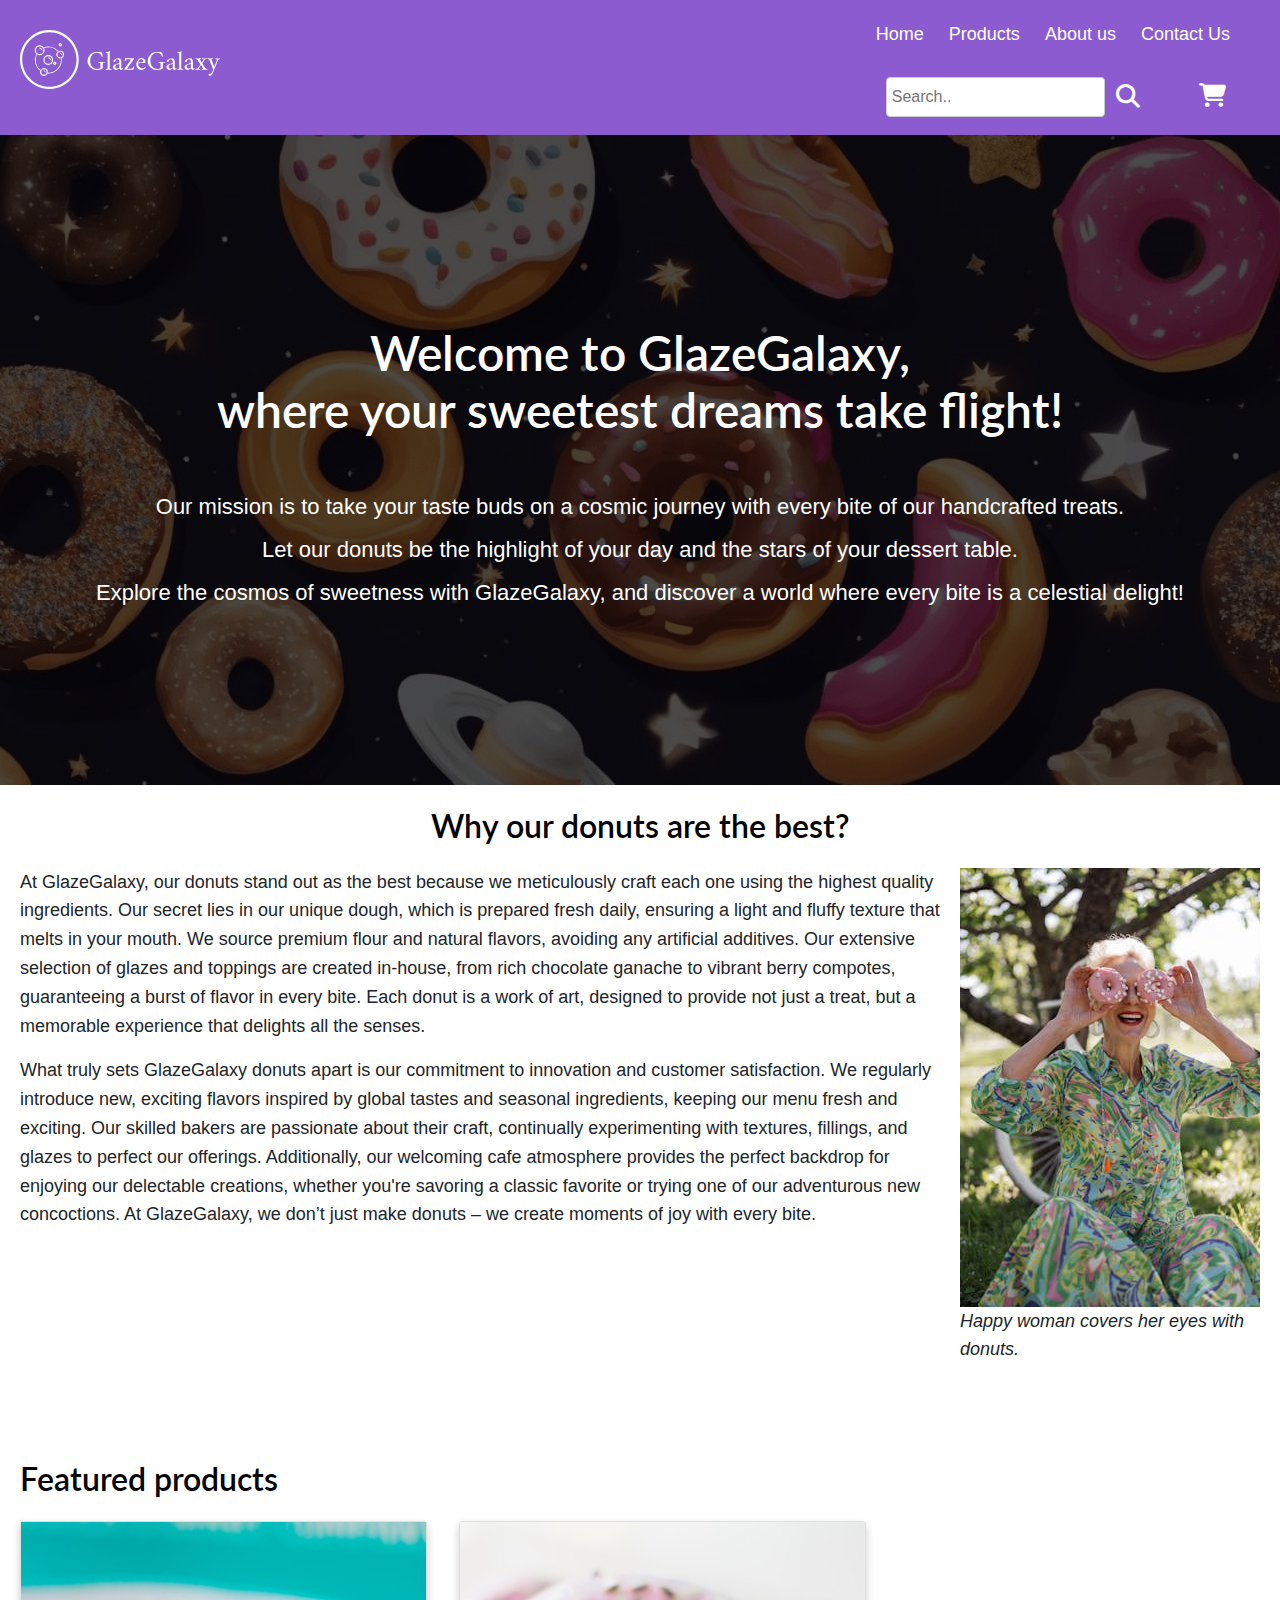
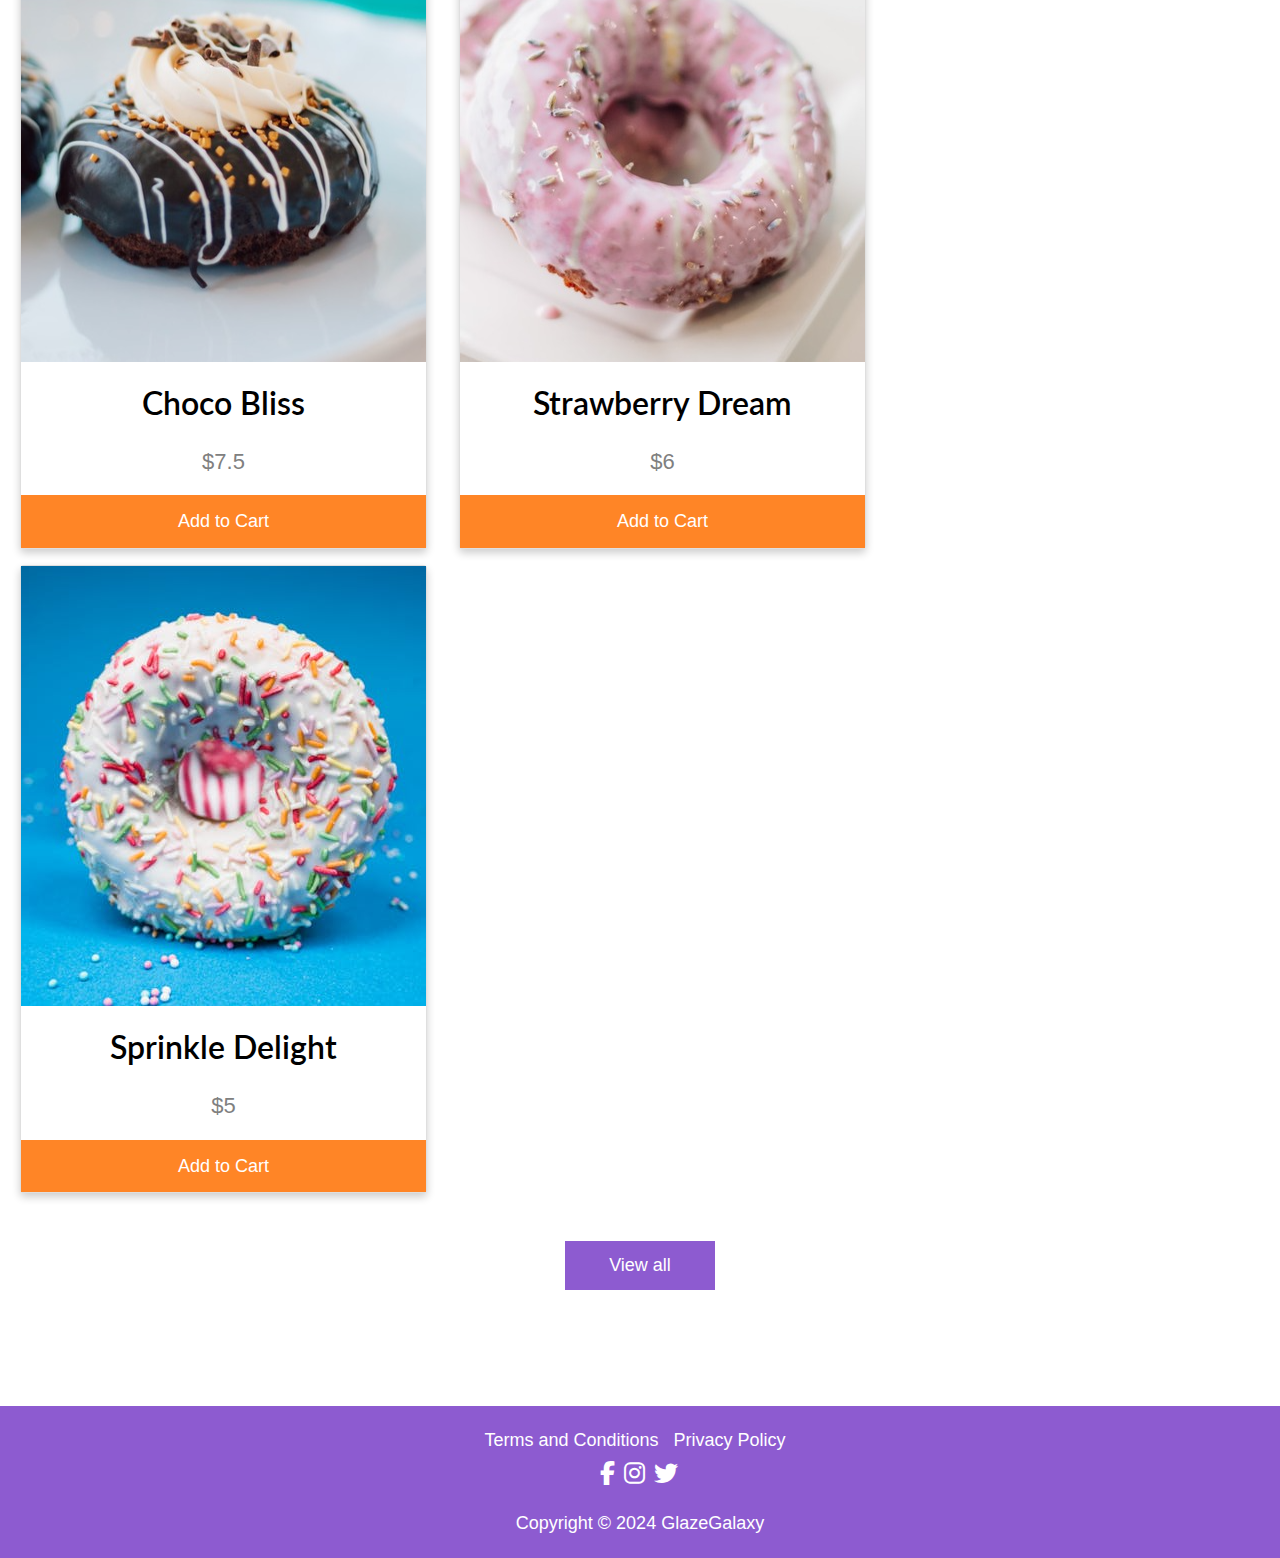
<file: index.htm>
<!DOCTYPE html>
<html lang="en">

<head>
    <meta charset="UTF-8">
    <meta name="viewport" content="width=device-width, initial-scale=1">
    <meta name="language" content="en">
    <title>GlazeGalaxy</title>

    <!-- Bootstrap -->
    <link rel="stylesheet" href="https://cdn.jsdelivr.net/npm/bootstrap@4.4.1/dist/css/bootstrap.min.css"
        integrity="sha384-Vkoo8x4CGsO3+Hhxv8T/Q5PaXtkKtu6ug5TOeNV6gBiFeWPGFN9MuhOf23Q9Ifjh" crossorigin="anonymous">

    <!-- CSS  -->
    <link rel="stylesheet" href="assets/css/main.css">
    <link rel="stylesheet" href="assets/css/products.css">

    <!-- Font Awesome -->
    <link href="assets/fontawesome/css/all.min.css" rel="stylesheet" />

    <!-- Google Fonts -->
    <link rel="preconnect" href="https://fonts.googleapis.com">
    <link rel="preconnect" href="https://fonts.gstatic.com" crossorigin>
    <link
        href="https://fonts.googleapis.com/css2?family=Lato:ital,wght@0,100;0,300;0,400;0,700;0,900;1,100;1,300;1,400;1,700;1,900&display=swap"
        rel="stylesheet">

    <!-- JQuery -->
    <script src="https://code.jquery.com/jquery-3.7.1.min.js"></script>
</head>

<body>
    <!-- Skip To Content -->
    <a href="#container" class="skip-to-content">Skip to Content</a>
    <!-- Header -->
    <div id="header-placeholder"></div>

    <!-- Main Section -->
    <main>
        <!-- Main Banner -->
        <div class="main-banner">
            <div class="main-text">
                <!-- Heading Group -->
                <hgroup>
                    <h1>Welcome to GlazeGalaxy,<br> where your sweetest dreams take flight! </h1>
                </hgroup>
                <!-- Paragraphs of Text -->
                <div class="banner-text">
                    <p>Our mission is to take your taste buds on a cosmic journey with every bite of our handcrafted
                        treats.
                    </p>
                    <p> Let our donuts be the highlight of your day and the stars of your dessert table. </p>
                    <p>Explore the cosmos
                        of
                        sweetness with GlazeGalaxy, and discover a world where every bite is a celestial delight!</p>
                </div>
            </div>
        </div>
        <!-- Main Content -->
        <div class="container">
            <!-- Introduction  -->
            <section class="intro-section">
                <h2>Why our donuts are the best?</h2>
                <div class="intro-content">
                    <div class="text-content">
                        <p>At GlazeGalaxy, our donuts stand out as the best because we meticulously craft each one using
                            the highest
                            quality ingredients. Our secret lies in our unique dough, which is prepared fresh daily,
                            ensuring a light
                            and fluffy texture that melts in your mouth. We source premium flour and natural flavors,
                            avoiding any
                            artificial additives. Our extensive selection of glazes and toppings are created in-house,
                            from rich
                            chocolate ganache to vibrant berry compotes, guaranteeing a burst of flavor in every bite.
                            Each donut is a
                            work of art, designed to provide not just a treat, but a memorable experience that delights
                            all the
                            senses.</p>
                        <p>What truly sets GlazeGalaxy donuts apart is our commitment to innovation and customer
                            satisfaction. We
                            regularly introduce new, exciting flavors inspired by global tastes and seasonal
                            ingredients, keeping our
                            menu fresh and exciting. Our skilled bakers are passionate about their craft, continually
                            experimenting
                            with textures, fillings, and glazes to perfect our offerings. Additionally, our welcoming
                            cafe atmosphere
                            provides the perfect backdrop for enjoying our delectable creations, whether you're savoring
                            a classic
                            favorite or trying one of our adventurous new concoctions. At GlazeGalaxy, we don’t just
                            make donuts – we
                            create moments of joy with every bite.</p>
                    </div>
                    <figure>
                        <img src="images/pexels-shvets-production-8417377 (1).jpg"
                            alt="happy woman covers her eyes with donuts">
                        <figcaption>Happy woman covers her eyes with donuts.</figcaption>
                    </figure>
                </div>
            </section>
            <!-- Featured Products Section -->
            <section class="featured-products">
                <h2>Featured products </h2>
                <div class="product-cards">
                    <div class="card">
                        <img src="images/shayna-douglas-Hw9Xn_7LhAs-unsplash.jpg"
                            alt="chocolate covered donut with cream on top" title="Choco Bliss">
                        <h2>Choco Bliss</h2>
                        <p class="price">$7.5</p>
                        <button>Add to Cart</button>
                    </div>
                    <div class="card">
                        <img src="images/shayna-douglas-fWBGD3KF0lg-unsplash.jpg"
                            alt="donut covered with pink icing and sprinkled with sprinkles" title="Strawberry Dream">
                        <h2>Strawberry Dream</h2>
                        <p class="price">$6</p>
                        <button>Add to Cart</button>
                    </div>
                    <div class="card">
                        <img src="images/pexels-tima-miroshnichenko-7034527.jpg"
                            alt="donut covered with white glaze and sprinkled with sprinkles" title="Sprinkle Delight">
                        <h2>Sprinkle Delight</h2>
                        <p class="price">$5</p>
                        <button>Add to Cart</button>
                    </div>
                </div>
                <div class="view-all">
                    <a class="view-all-button" href="products.htm">View all</a>
                </div>
            </section>
        </div>
    </main>
    <!-- Footer -->
    <footer>
        <nav class="footer-nav">
            <ul>
                <li><a href="terms.htm">Terms and Conditions</a></li>
                <li><a href="privacy.htm">Privacy Policy</a></li>
            </ul>
        </nav>
        <!-- Contacts -->
        <address>
            <a href="https://www.facebook.com" target="_blank" aria-label="Facebook">
                <i class="fab fa-facebook-f"></i>
            </a>
            <a href="https://www.instagram.com" target="_blank" aria-label="Instagram">
                <i class="fab fa-instagram"></i>
            </a>
            <a href="https://www.twitter.com" target="_blank" aria-label="Twitter">
                <i class="fab fa-twitter"></i>
            </a>
        </address>
        <p>Copyright &copy; 2024 GlazeGalaxy</p>
    </footer>

    <!-- JS  -->
    <script src="assets/js/header.js"></script>
    <script src="assets/js/main.js"></script>

    <!-- Bootstrap -->
    <script src="https://cdn.jsdelivr.net/npm/popper.js@1.16.0/dist/umd/popper.min.js"
        integrity="sha384-Q6E9RHvbIyZFJoft+2mJbHaEWldlvI9IOYy5n3zV9zzTtmI3UksdQRVvoxMfooAo"
        crossorigin="anonymous"></script>
    <script src="https://cdn.jsdelivr.net/npm/bootstrap@4.4.1/dist/js/bootstrap.min.js"
        integrity="sha384-wfSDF2E50Y2D1uUdj0O3uMBJnjuUD4Ih7YwaYd1iqfktj0Uod8GCExl3Og8ifwB6"
        crossorigin="anonymous"></script>
</body>

</html>
</file>
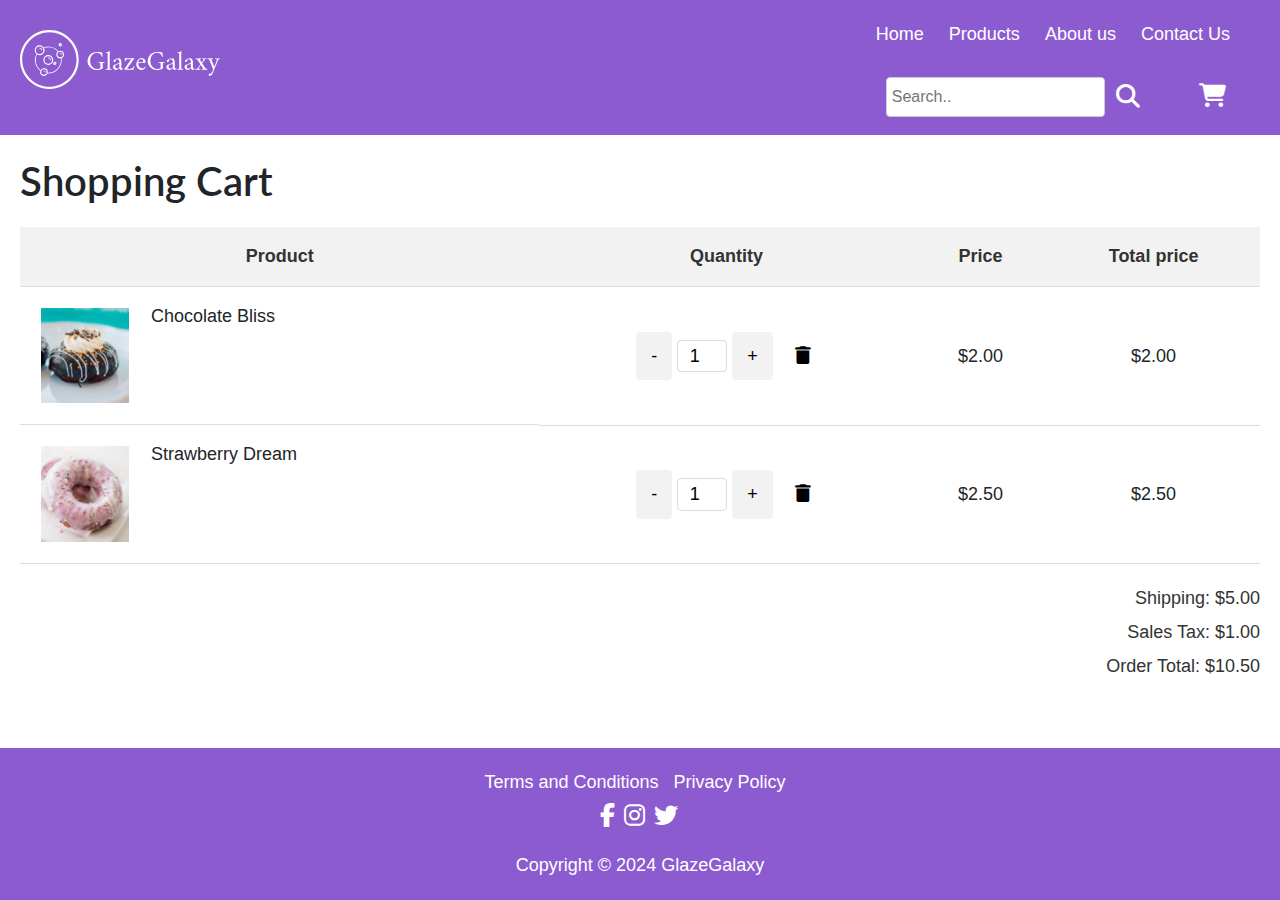
<file: cart.htm>
<!DOCTYPE html>
<html lang="en">

<head>
    <meta charset="UTF-8">
    <meta name="viewport" content="width=device-width, initial-scale=1.0">
    <title>Cart</title>
    <!-- Bootstrap -->
    <link rel="stylesheet" href="https://cdn.jsdelivr.net/npm/bootstrap@4.4.1/dist/css/bootstrap.min.css"
        integrity="sha384-Vkoo8x4CGsO3+Hhxv8T/Q5PaXtkKtu6ug5TOeNV6gBiFeWPGFN9MuhOf23Q9Ifjh" crossorigin="anonymous">

    <!-- CSS  -->
    <link rel="stylesheet" href="assets/css/main.css">
    <link rel="stylesheet" href="assets/css/products.css">

    <!-- Font Awesome -->
    <link href="assets/fontawesome/css/all.min.css" rel="stylesheet" />

    <!-- Google Fonts -->
    <link rel="preconnect" href="https://fonts.googleapis.com">
    <link rel="preconnect" href="https://fonts.gstatic.com" crossorigin>
    <link
        href="https://fonts.googleapis.com/css2?family=Lato:ital,wght@0,100;0,300;0,400;0,700;0,900;1,100;1,300;1,400;1,700;1,900&display=swap"
        rel="stylesheet">

    <!-- JQuery -->
    <script src="https://code.jquery.com/jquery-3.7.1.min.js"></script>
</head>

<body>
    <!-- Skip To Content -->
    <a href="#container" class="skip-to-content">Skip to Content</a>
    <!-- Header -->
    <div id="header-placeholder"></div>

    <!-- Title: How TO - Product Card
				Availability: W3schools.com. How To Create a Product Card. (n.d.-b). https://www.w3schools.com/howto/howto_css_product_card.asp  -->
    <!-- Main Content  -->
    <main id="content">
        <div class="container">
            <h1>Shopping Cart</h1>
            <div class="cart-content">
                <table>
                    <tr>
                        <th>Product</th>
                        <th>Quantity</th>
                        <th>Price</th>
                        <th>Total price</th>
                    </tr>
                    <tr>
                        <td class="cart-product">
                            <img src="images/shayna-douglas-Hw9Xn_7LhAs-unsplash(resize).jpg"
                                alt="chocolate covered donut with cream on top" title="Chocolate Bliss">Chocolate Bliss
                        </td>
                        <td>
                            <div class="quantity-controls">
                                <button type="button" class="quantity-btn">-</button>
                                <input type="number" value="1" min="1" readonly>
                                <button type="button" class="quantity-btn">+</button>
                                <button class="remove-btn" type="button"><i
                                        class="fa-solid fa-trash"></i><span>remove</span></button>
                            </div>
                        </td>

                        <td>$2.00</td>
                        <td>$2.00</td>
                    </tr>
                    <tr>
                        <td class="cart-product">
                            <img src="images/shayna-douglas-fWBGD3KF0lg-unsplash(resize).jpg"
                                alt="donut covered with pink icing and sprinkled with sprinkles"
                                title="Strawberry Dream">Strawberry Dream
                        </td>
                        <td>
                            <div class="quantity-controls">
                                <button type="button" class="quantity-btn">-</button>
                                <input type="number" value="1" min="1" readonly>
                                <button type="button" class="quantity-btn">+</button>
                                <button class="remove-btn" type="button"><i
                                        class="fa-solid fa-trash"></i><span>remove</span></button>
                            </div>
                        </td>
                        <td>$2.50</td>
                        <td>$2.50</td>
                    </tr>
                </table>
                <div class="totals">
                    <p>Shipping: $5.00</p>
                    <p>Sales Tax: $1.00</p>
                    <p>Order Total: $10.50</p>
                </div>
            </div>
        </div>
    </main>
    <!-- Footer -->
    <footer>
        <nav class="footer-nav">
            <ul>
                <li><a href="terms.htm">Terms and Conditions</a></li>
                <li><a href="privacy.htm">Privacy Policy</a></li>
            </ul>
        </nav>
        <!-- Contacts -->
        <address>
            <a href="https://www.facebook.com" target="_blank" aria-label="Facebook">
                <i class="fab fa-facebook-f"></i>
            </a>
            <a href="https://www.instagram.com" target="_blank" aria-label="Instagram">
                <i class="fab fa-instagram"></i>
            </a>
            <a href="https://www.twitter.com" target="_blank" aria-label="Twitter">
                <i class="fab fa-twitter"></i>
            </a>
        </address>
        <p>Copyright &copy; 2024 GlazeGalaxy</p>
    </footer>

    <!-- JS  -->
    <script src="assets/js/main.js"></script>
    <script src="assets/js/header.js"></script>
    <!-- Bootstrap -->
    <script src="https://cdn.jsdelivr.net/npm/popper.js@1.16.0/dist/umd/popper.min.js"
        integrity="sha384-Q6E9RHvbIyZFJoft+2mJbHaEWldlvI9IOYy5n3zV9zzTtmI3UksdQRVvoxMfooAo"
        crossorigin="anonymous"></script>
    <script src="https://cdn.jsdelivr.net/npm/bootstrap@4.4.1/dist/js/bootstrap.min.js"
        integrity="sha384-wfSDF2E50Y2D1uUdj0O3uMBJnjuUD4Ih7YwaYd1iqfktj0Uod8GCExl3Og8ifwB6"
        crossorigin="anonymous"></script>

</body>

</html>
</file>
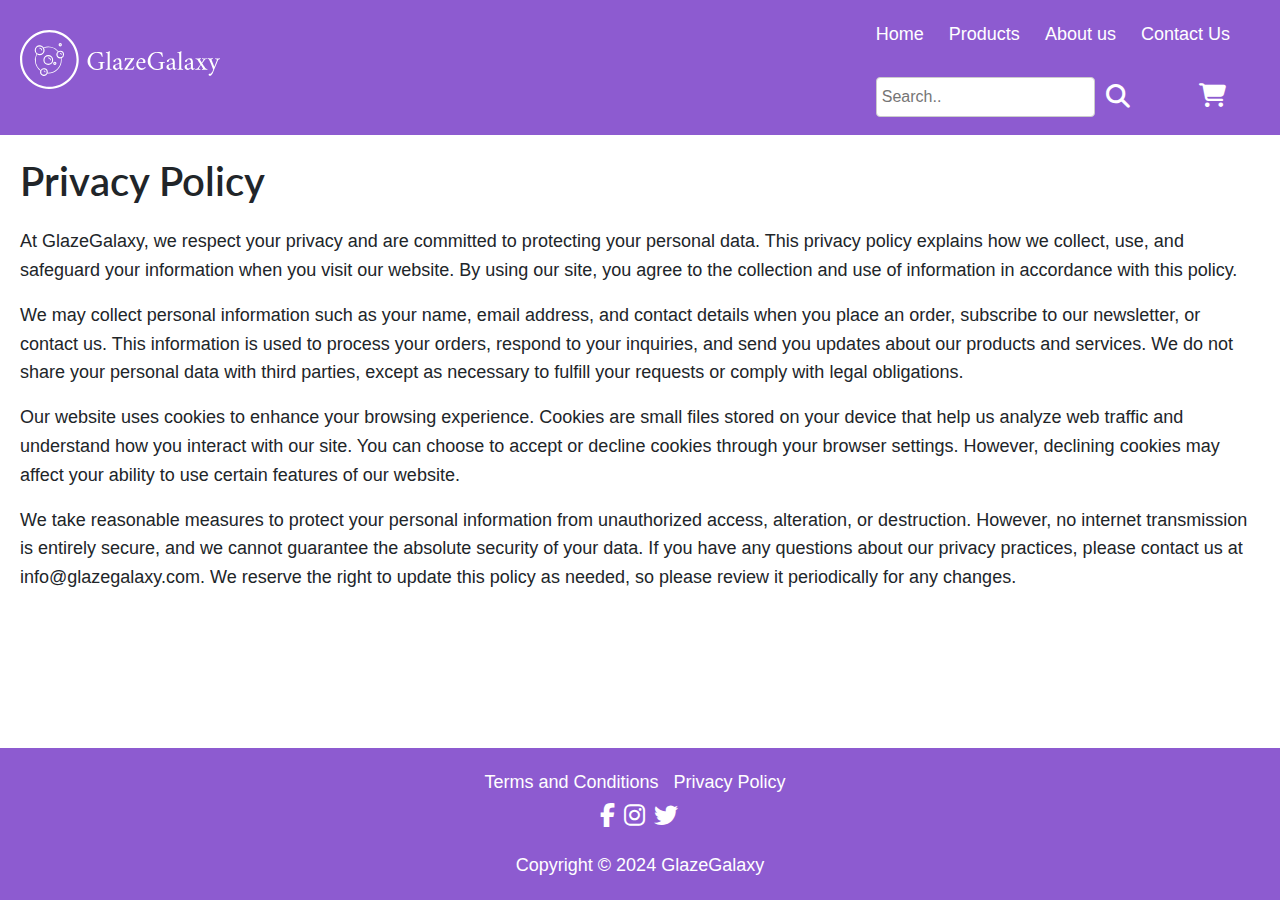
<file: privacy.htm>
<!DOCTYPE html>
<html lang="en">

<head>
    <meta charset="UTF-8">
    <meta name="viewport" content="width=device-width, initial-scale=1.0">
    <title>Privacy Policy</title>

    <!-- Bootstrap -->
    <link rel="stylesheet" href="https://cdn.jsdelivr.net/npm/bootstrap@4.4.1/dist/css/bootstrap.min.css"
        integrity="sha384-Vkoo8x4CGsO3+Hhxv8T/Q5PaXtkKtu6ug5TOeNV6gBiFeWPGFN9MuhOf23Q9Ifjh" crossorigin="anonymous">

    <!-- CSS  -->
    <link rel="stylesheet" href="assets/css/main.css">

    <!-- Font Awesome -->
    <link href="assets/fontawesome/css/all.min.css" rel="stylesheet" />

    <!-- Google Fonts -->
    <link rel="preconnect" href="https://fonts.googleapis.com">
    <link rel="preconnect" href="https://fonts.gstatic.com" crossorigin>
    <link
        href="https://fonts.googleapis.com/css2?family=Lato:ital,wght@0,100;0,300;0,400;0,700;0,900;1,100;1,300;1,400;1,700;1,900&display=swap"
        rel="stylesheet">

    <!-- JQuery -->
    <script src="https://code.jquery.com/jquery-3.7.1.min.js"></script>
</head>

<body>
    <!-- Skip To Content -->
    <a href="#container" class="skip-to-content">Skip to Content</a>
    <!-- Header -->
    <div id="header-placeholder"></div>

    <!-- Main Content  -->
    <main id="privacy-policy-content" class="main-content">
        <div class="container">
            <h1>Privacy Policy</h1>
            <!-- Husain, O. (2024, July 2). 23 privacy policy examples (+ free privacy policy template). Data Privacy
            Compliance Software for Apps, Websites, & SaaS. https://www.enzuzo.com/blog/best-privacy-policy-examples -->
            <p>At GlazeGalaxy, we respect your privacy and are committed to protecting your personal data. This privacy
                policy explains how we collect, use, and safeguard your information when you visit our website. By using
                our site, you agree to the collection and use of information in accordance with this policy.</p>

            <p>We may collect personal information such as your name, email address, and contact details when you place
                an order, subscribe to our newsletter, or contact us. This information is used to process your orders,
                respond to your inquiries, and send you updates about our products and services. We do not share your
                personal data with third parties, except as necessary to fulfill your requests or comply with legal
                obligations.</p>

            <p>Our website uses cookies to enhance your browsing experience. Cookies are small files stored on your
                device that help us analyze web traffic and understand how you interact with our site. You can choose to
                accept or decline cookies through your browser settings. However, declining cookies may affect your
                ability to use certain features of our website.</p>


            <p>We take reasonable measures to protect your personal information from unauthorized access, alteration, or
                destruction. However, no internet transmission is entirely secure, and we cannot guarantee the absolute
                security of your data. If you have any questions about our privacy practices, please contact us at
                info@glazegalaxy.com. We reserve the right to update this policy as needed, so please review it
                periodically for any changes.</p>
        </div>
    </main>
    <!-- Footer  -->
    <footer>
        <nav class="footer-nav">
            <ul>
                <li><a href="terms.htm">Terms and Conditions</a></li>
                <li><a href="privacy.htm">Privacy Policy</a></li>
            </ul>
        </nav>
        <!-- Contacts -->
        <address>
            <a href="https://www.facebook.com" target="_blank" aria-label="Facebook">
                <i class="fab fa-facebook-f"></i>
            </a>
            <a href="https://www.instagram.com" target="_blank" aria-label="Instagram">
                <i class="fab fa-instagram"></i>
            </a>
            <a href="https://www.twitter.com" target="_blank" aria-label="Twitter">
                <i class="fab fa-twitter"></i>
            </a>
        </address>
        <p>Copyright &copy; 2024 GlazeGalaxy</p>
    </footer>

    <!-- JS  -->
    <script src="assets/js/main.js"></script>
    <script src="assets/js/header.js"></script>
    <!-- Bootstrap -->
    <script src="https://cdn.jsdelivr.net/npm/popper.js@1.16.0/dist/umd/popper.min.js"
        integrity="sha384-Q6E9RHvbIyZFJoft+2mJbHaEWldlvI9IOYy5n3zV9zzTtmI3UksdQRVvoxMfooAo"
        crossorigin="anonymous"></script>
    <script src="https://cdn.jsdelivr.net/npm/bootstrap@4.4.1/dist/js/bootstrap.min.js"
        integrity="sha384-wfSDF2E50Y2D1uUdj0O3uMBJnjuUD4Ih7YwaYd1iqfktj0Uod8GCExl3Og8ifwB6"
        crossorigin="anonymous"></script>
</body>

</html>
</file>
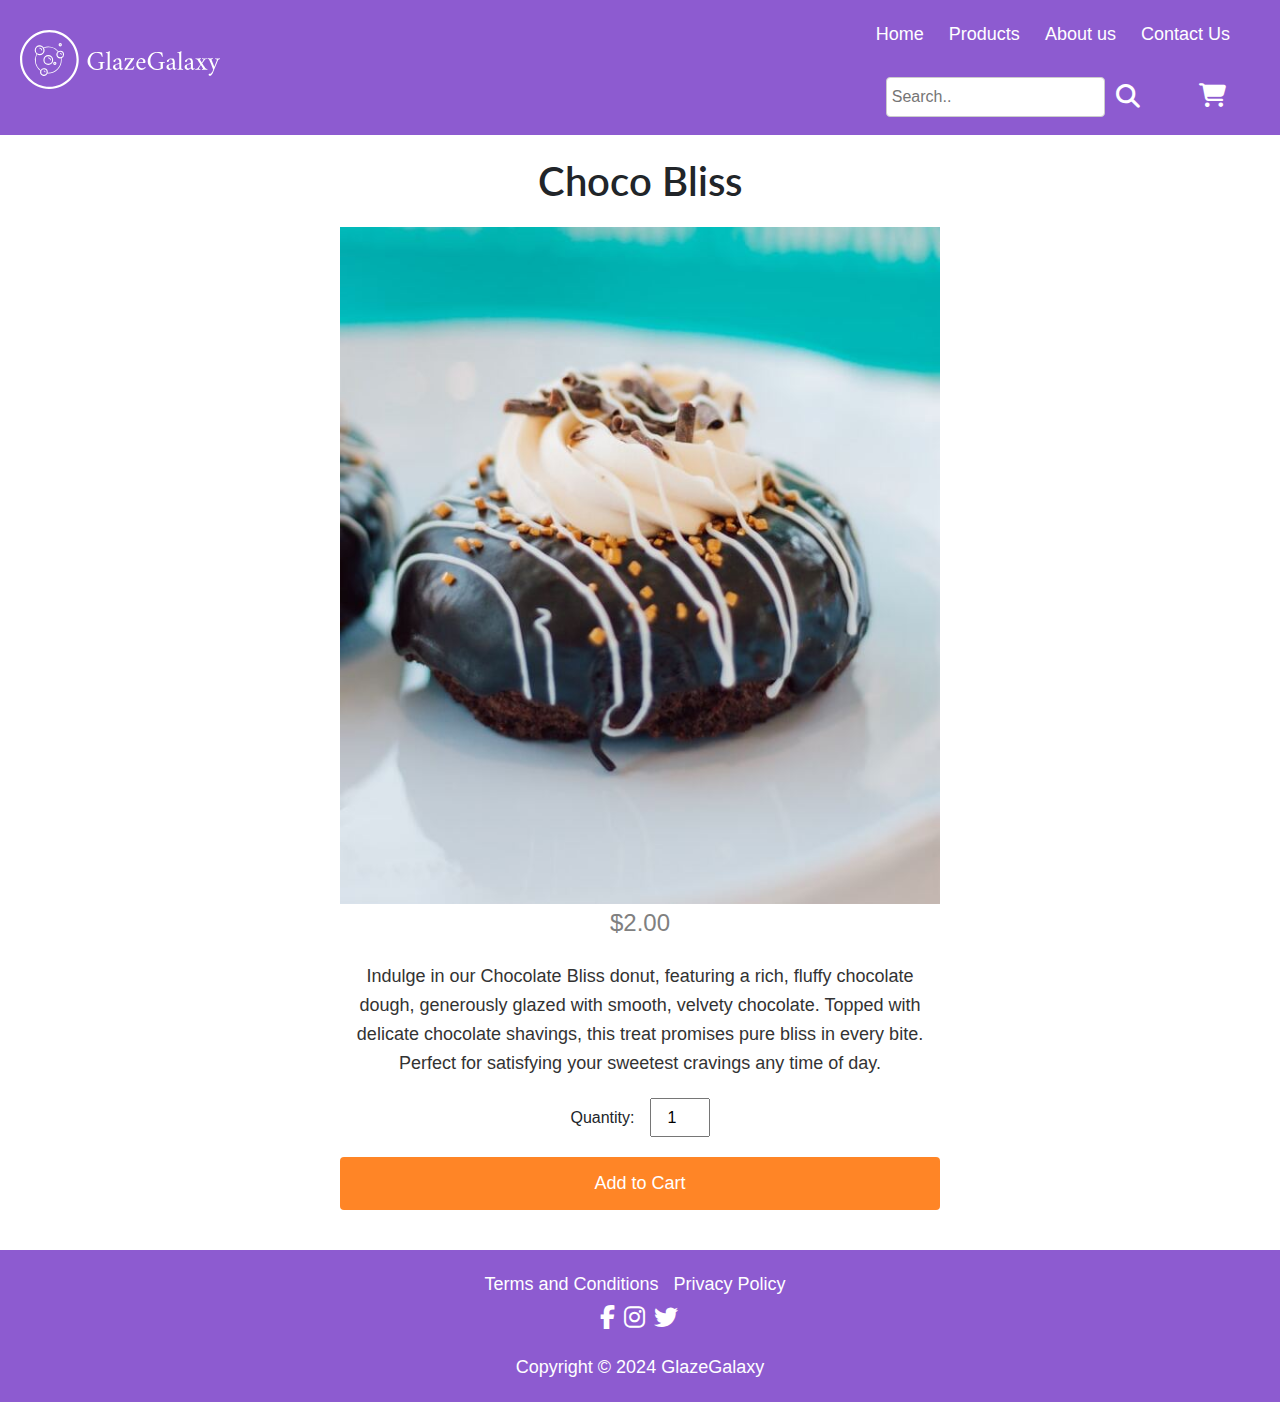
<file: product.htm>
<!DOCTYPE html>
<html lang="en">

<head>
    <meta charset="UTF-8">
    <meta name="viewport" content="width=device-width, initial-scale=1.0">
    <title>Product</title>

    <!-- Bootstrap -->
    <link rel="stylesheet" href="https://cdn.jsdelivr.net/npm/bootstrap@4.4.1/dist/css/bootstrap.min.css"
        integrity="sha384-Vkoo8x4CGsO3+Hhxv8T/Q5PaXtkKtu6ug5TOeNV6gBiFeWPGFN9MuhOf23Q9Ifjh" crossorigin="anonymous">

    <!-- CSS  -->
    <link rel="stylesheet" href="assets/css/main.css">
    <link rel="stylesheet" href="assets/css/products.css">

    <!-- Font Awesome -->
    <link href="assets/fontawesome/css/all.min.css" rel="stylesheet" />

    <!-- Google Fonts -->
    <link rel="preconnect" href="https://fonts.googleapis.com">
    <link rel="preconnect" href="https://fonts.gstatic.com" crossorigin>
    <link
        href="https://fonts.googleapis.com/css2?family=Lato:ital,wght@0,100;0,300;0,400;0,700;0,900;1,100;1,300;1,400;1,700;1,900&display=swap"
        rel="stylesheet">

    <!-- JQuery -->
    <script src="https://code.jquery.com/jquery-3.7.1.min.js"></script>
</head>

<body>
    <!-- Skip To Content -->
    <a href="#container" class="skip-to-content">Skip to Content</a>
    <!-- Header -->
    <div id="header-placeholder"></div>

    <!-- Title: How TO - Product Card
				Availability: W3schools.com. How To Create a Product Card. (n.d.-b). https://www.w3schools.com/howto/howto_css_product_card.asp  -->
    <!-- Main Content  -->
    <main id="content">
        <div class="product-detail">
            <h1>Choco Bliss</h1>
            <img src="images/shay1na-douglas-Hw9Xn_7LhAs-unsplash copy (1).jpg"
                alt="chocolate covered donut with cream on top" title="Choco Bliss">
            <p class="price">$2.00</p>
            <p>Indulge in our Chocolate Bliss donut, featuring a rich, fluffy chocolate dough, generously glazed with
                smooth, velvety chocolate. Topped with delicate chocolate shavings, this treat promises pure bliss in
                every bite. Perfect for satisfying your sweetest cravings any time of day.</p>
            <label for="quantity">Quantity:</label>
            <input type="number" id="quantity" value="1" min="1">
            <button type="button" id="add-to-cart-btn">Add to Cart</button>
        </div>
    </main>

    <!-- Footer  -->
    <footer>
        <nav class="footer-nav">
            <ul>
                <li><a href="terms.htm">Terms and Conditions</a></li>
                <li><a href="privacy.htm">Privacy Policy</a></li>
            </ul>
        </nav>
        <!-- Contacts -->
        <address>
            <a href="https://www.facebook.com" target="_blank" aria-label="Facebook">
                <i class="fab fa-facebook-f"></i>
            </a>
            <a href="https://www.instagram.com" target="_blank" aria-label="Instagram">
                <i class="fab fa-instagram"></i>
            </a>
            <a href="https://www.twitter.com" target="_blank" aria-label="Twitter">
                <i class="fab fa-twitter"></i>
            </a>
        </address>
        <p>Copyright &copy; 2024 GlazeGalaxy</p>
    </footer>
    <!-- JS  -->
    <script src="assets/js/main.js"></script>
    <script src="assets/js/header.js"></script>
    <!-- Bootstrap -->
    <script src="https://cdn.jsdelivr.net/npm/popper.js@1.16.0/dist/umd/popper.min.js"
        integrity="sha384-Q6E9RHvbIyZFJoft+2mJbHaEWldlvI9IOYy5n3zV9zzTtmI3UksdQRVvoxMfooAo"
        crossorigin="anonymous"></script>
    <script src="https://cdn.jsdelivr.net/npm/bootstrap@4.4.1/dist/js/bootstrap.min.js"
        integrity="sha384-wfSDF2E50Y2D1uUdj0O3uMBJnjuUD4Ih7YwaYd1iqfktj0Uod8GCExl3Og8ifwB6"
        crossorigin="anonymous"></script>
</body>

</html>
</file>
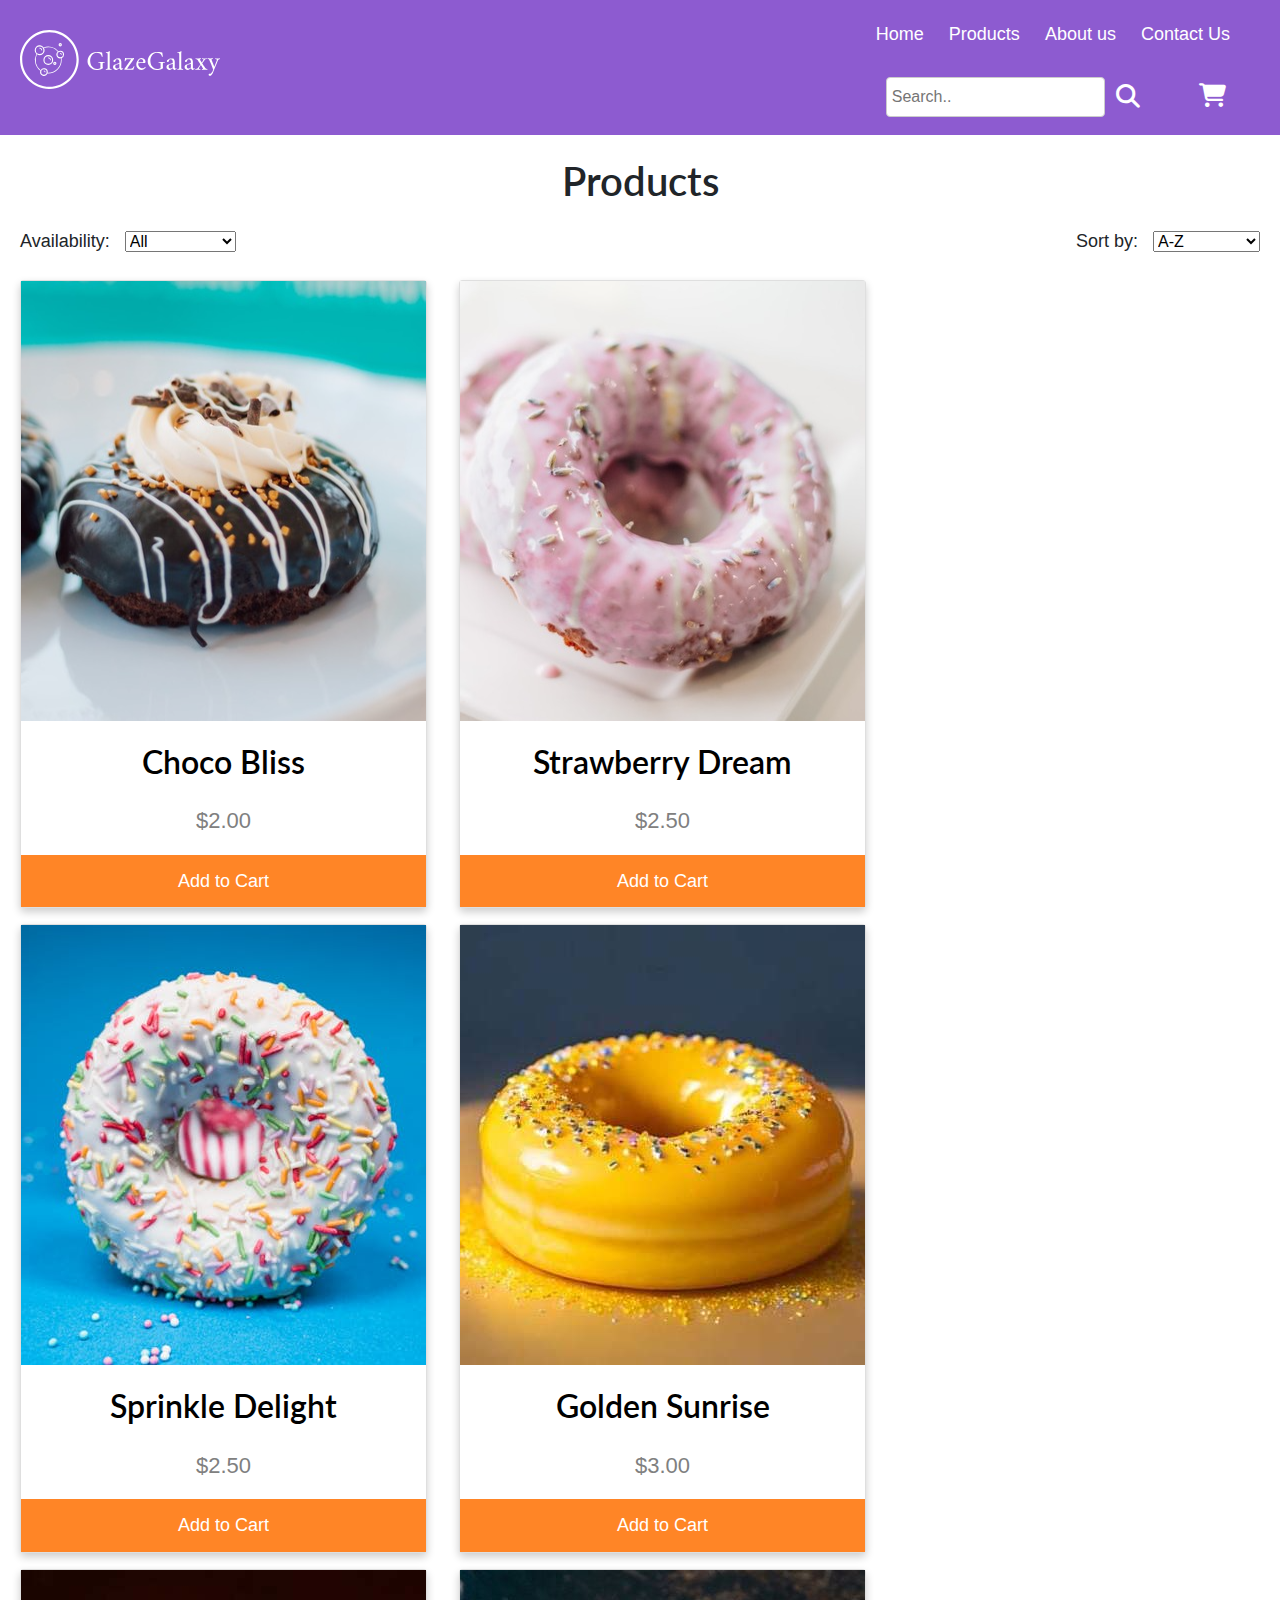
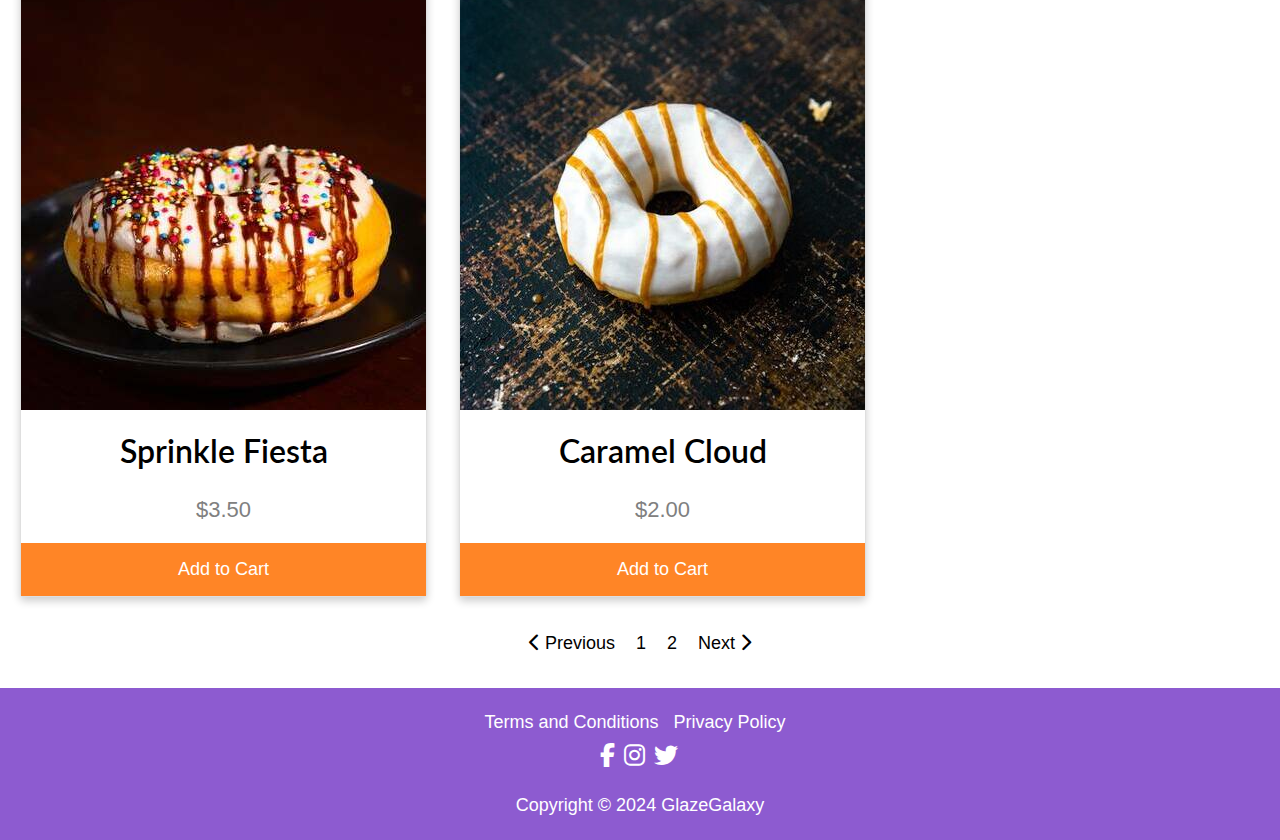
<file: products.htm>
<!DOCTYPE html>
<html lang="en">

<head>
    <meta charset="UTF-8">
    <meta name="viewport" content="width=device-width, initial-scale=1.0">
    <title>Products</title>

    <!-- Bootstrap -->
    <link rel="stylesheet" href="https://cdn.jsdelivr.net/npm/bootstrap@4.4.1/dist/css/bootstrap.min.css"
        integrity="sha384-Vkoo8x4CGsO3+Hhxv8T/Q5PaXtkKtu6ug5TOeNV6gBiFeWPGFN9MuhOf23Q9Ifjh" crossorigin="anonymous">

    <!-- CSS  -->
    <link rel="stylesheet" href="assets/css/main.css">
    <link rel="stylesheet" href="assets/css/products.css">

    <!-- Font Awesome -->
    <link href="assets/fontawesome/css/all.min.css" rel="stylesheet" />

    <!-- Google Fonts -->
    <link rel="preconnect" href="https://fonts.googleapis.com">
    <link rel="preconnect" href="https://fonts.gstatic.com" crossorigin>
    <link
        href="https://fonts.googleapis.com/css2?family=Lato:ital,wght@0,100;0,300;0,400;0,700;0,900;1,100;1,300;1,400;1,700;1,900&display=swap"
        rel="stylesheet">

    <!-- JQuery -->
    <script src="https://code.jquery.com/jquery-3.7.1.min.js"></script>
</head>

<body>
    <!-- Skip To Content -->
    <a href="#container" class="skip-to-content">Skip to Content</a>
    <!-- Header -->
    <div id="header-placeholder"></div>

    <!-- Title: How TO - Product Card
				Availability: W3schools.com. How To Create a Product Card. (n.d.-b). https://www.w3schools.com/howto/howto_css_product_card.asp  -->
    <!-- Main Content  -->
    <main id="content">
        <h1 class="products-title">Products</h1>
        <div class="container">
            <!-- Filtering and Sorting  -->
            <div class="filter-sort">
                <div class="filtering">
                    <label for="filter-availability">Availability:</label>
                    <select id="filter-availability">
                        <option value="">All</option>
                        <option value="in-stock">In Stock</option>
                        <option value="out-of-stock">Out of Stock</option>
                    </select>

                </div>
                <div class="sorting">
                    <label for="sort">Sort by:</label>
                    <select id="sort">
                        <option value="name-asc">A-Z</option>
                        <option value="name-desc">Z-A</option>
                        <option value="price-asc">Low to High</option>
                        <option value="price-desc">High to Low</option>
                    </select>
                </div>
            </div>
            <!-- Products  -->
            <div class="product-cards">
                <div class="card">
                    <a class="product-link" href="product.htm">
                        <img src="images/shayna-douglas-Hw9Xn_7LhAs-unsplash.jpg"
                            alt="chocolate covered donut with cream on top" title="Choco Bliss">
                        <h2>Choco Bliss</h2>
                        <p class="price">$2.00</p>
                    </a>
                    <button>Add to Cart</button>
                </div>
                <div class="card">
                    <img src="images/shayna-douglas-fWBGD3KF0lg-unsplash.jpg"
                        alt="donut covered with pink icing and sprinkled with sprinkles" title="Strawberry Dream">
                    <h2>Strawberry Dream</h2>
                    <p class="price">$2.50</p>
                    <button>Add to Cart</button>
                </div>
                <div class="card">
                    <img src="images/pexels-tima-miroshnichenko-7034527.jpg"
                        alt="donut covered with white glaze and sprinkled with sprinkles" title="Sprinkle Delight">
                    <h2>Sprinkle Delight</h2>
                    <p class="price">$2.50</p>
                    <button>Add to Cart</button>
                </div>
                <div class="card">
                    <img src="images/8197253_640 (1) (1).jpg"
                        alt="donut covered with yellow glaze and sprinkled with sprinkles" title="Golden Sunrise">
                    <h2>Golden Sunrise</h2>
                    <p class="price">$3.00</p>
                    <button>Add to Cart</button>
                </div>
                <div class="card">
                    <img src="images/donut-7559224_640 (1) (1).jpg"
                        alt="donut covered with sprinkles and poured with hot chocolate" title="Sprinkle Fiesta">
                    <h2>Sprinkle Fiesta</h2>
                    <p class="price">$3.50</p>
                    <button>Add to Cart</button>
                </div>
                <div class="card">
                    <img src="images/lore-schodts-hqRZbRbmmGU-unsplash (1) (1).jpg"
                        alt="donut covered with caramel and white icing on top" title="Caramel Cloud">
                    <h2>Caramel Cloud</h2>
                    <p class="price">$2.00</p>
                    <button>Add to Cart</button>
                </div>
            </div>
        </div>
        <div class="paging">
            <!-- Placeholders -->
            <a href="#"><i class="fa-solid fa-chevron-left"></i> Previous</a>
            <a href="#">1</a>
            <a href="#">2</a>
            <a href="#">Next <i class="fa-solid fa-chevron-right"></i></a>
        </div>
        <div class="cta">
            <p>Do you need a custom order? Call to us!</p>
            <a href="contact-us.htm">Contact Us</a>
        </div>
        </div>
    </main>
    <!-- Footer  -->
    <footer>
        <nav class="footer-nav">
            <ul>
                <li><a href="terms.htm">Terms and Conditions</a></li>
                <li><a href="privacy.htm">Privacy Policy</a></li>
            </ul>
        </nav>
        <!-- Contacts -->
        <address>
            <a href="https://www.facebook.com" target="_blank" aria-label="Facebook">
                <i class="fab fa-facebook-f"></i>
            </a>
            <a href="https://www.instagram.com" target="_blank" aria-label="Instagram">
                <i class="fab fa-instagram"></i>
            </a>
            <a href="https://www.twitter.com" target="_blank" aria-label="Twitter">
                <i class="fab fa-twitter"></i>
            </a>
        </address>
        <p>Copyright &copy; 2024 GlazeGalaxy</p>
    </footer>

    <!-- JS  -->
    <script src="assets/js/main.js"></script>
    <script src="assets/js/header.js"></script>
    <!-- Bootstrap -->
    <script src="https://cdn.jsdelivr.net/npm/popper.js@1.16.0/dist/umd/popper.min.js"
        integrity="sha384-Q6E9RHvbIyZFJoft+2mJbHaEWldlvI9IOYy5n3zV9zzTtmI3UksdQRVvoxMfooAo"
        crossorigin="anonymous"></script>
    <script src="https://cdn.jsdelivr.net/npm/bootstrap@4.4.1/dist/js/bootstrap.min.js"
        integrity="sha384-wfSDF2E50Y2D1uUdj0O3uMBJnjuUD4Ih7YwaYd1iqfktj0Uod8GCExl3Og8ifwB6"
        crossorigin="anonymous"></script>
</body>

</html>
</file>
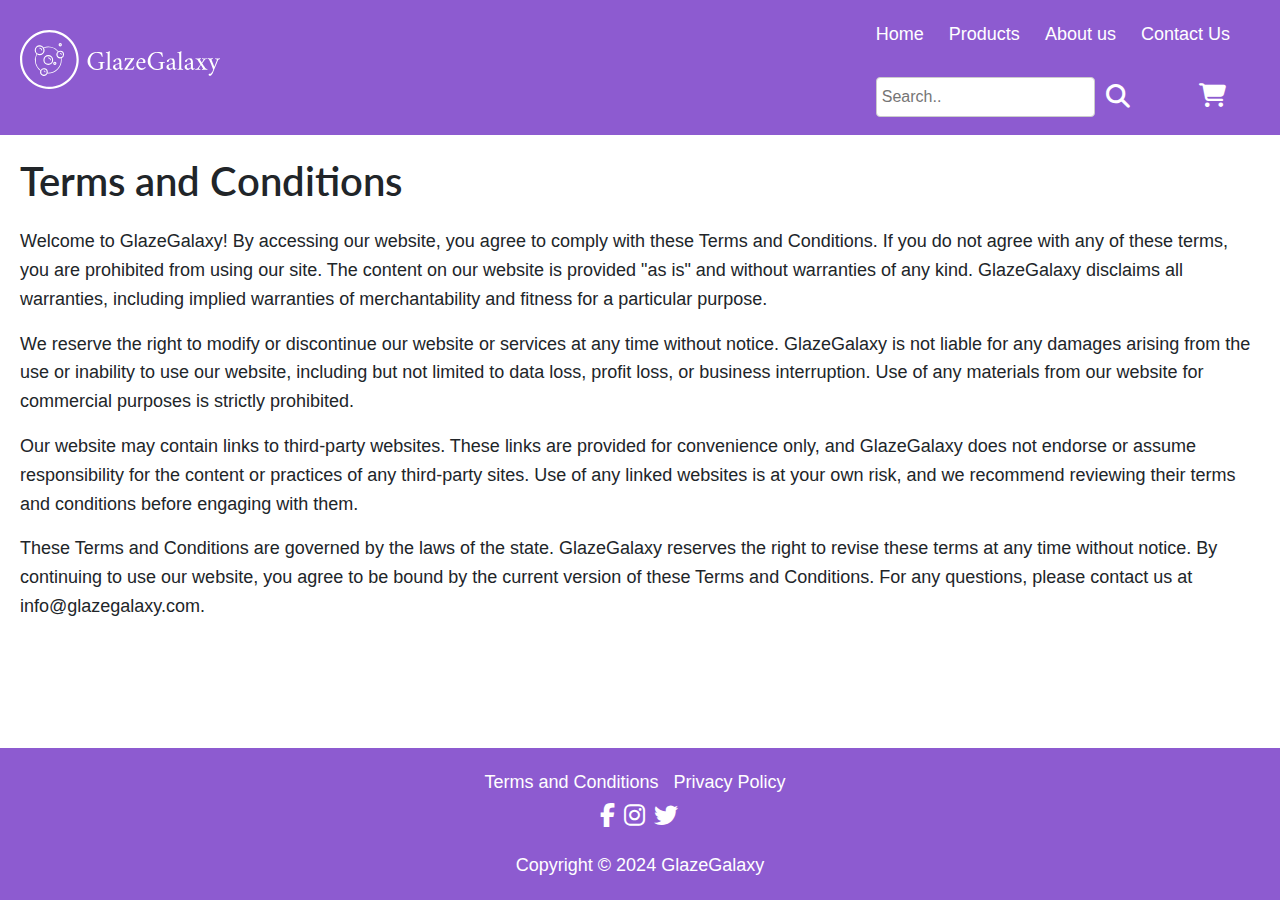
<file: terms.htm>
<!DOCTYPE html>
<html lang="en">

<head>
    <meta charset="UTF-8">
    <meta name="viewport" content="width=device-width, initial-scale=1.0">
    <title>Terms & Conditions</title>

    <!-- Bootstrap -->
    <link rel="stylesheet" href="https://cdn.jsdelivr.net/npm/bootstrap@4.4.1/dist/css/bootstrap.min.css"
        integrity="sha384-Vkoo8x4CGsO3+Hhxv8T/Q5PaXtkKtu6ug5TOeNV6gBiFeWPGFN9MuhOf23Q9Ifjh" crossorigin="anonymous">

    <!-- CSS  -->
    <link rel="stylesheet" href="assets/css/main.css">

    <!-- Font Awesome -->
    <link href="assets/fontawesome/css/all.min.css" rel="stylesheet" />

    <!-- Google Fonts -->
    <link rel="preconnect" href="https://fonts.googleapis.com">
    <link rel="preconnect" href="https://fonts.gstatic.com" crossorigin>
    <link
        href="https://fonts.googleapis.com/css2?family=Lato:ital,wght@0,100;0,300;0,400;0,700;0,900;1,100;1,300;1,400;1,700;1,900&display=swap"
        rel="stylesheet">

    <!-- JQuery -->
    <script src="https://code.jquery.com/jquery-3.7.1.min.js"></script>

</head>

<body>
    <!-- Skip To Content -->
    <a href="#container" class="skip-to-content">Skip to Content</a>
    <!-- Header -->
    <div id="header-placeholder"></div>

    <!-- Main Content  -->
    <main id="terms-content" class="main-content">
        <div class="container">
            <h1>Terms and Conditions</h1>
            <p>Welcome to GlazeGalaxy! By accessing our website, you agree to comply with these Terms and Conditions. If
                you
                do not agree with any of these terms, you are prohibited from using our site. The content on our website
                is
                provided "as is" and without warranties of any kind. GlazeGalaxy disclaims all warranties, including
                implied
                warranties of merchantability and fitness for a particular purpose.</p>

            <p>We reserve the right to modify or discontinue our website or services at any time without notice.
                GlazeGalaxy
                is not liable for any damages arising from the use or inability to use our website, including but not
                limited to data loss, profit loss, or business interruption. Use of any materials from our website for
                commercial purposes is strictly prohibited.</p>

            <p>Our website may contain links to third-party websites. These links are provided for convenience only, and
                GlazeGalaxy does not endorse or assume responsibility for the content or practices of any third-party
                sites.
                Use of any linked websites is at your own risk, and we recommend reviewing their terms and conditions
                before
                engaging with them.</p>

            <p>These Terms and Conditions are governed by the laws of the state. GlazeGalaxy reserves the right to
                revise
                these terms at any time without notice. By continuing to use our website, you agree to be bound by the
                current version of these Terms and Conditions. For any questions, please contact us at
                info@glazegalaxy.com.
            </p>
        </div>
    </main>
    <!-- Footer  -->
    <footer>
        <nav class="footer-nav">
            <ul>
                <li><a href="terms.htm">Terms and Conditions</a></li>
                <li><a href="privacy.htm">Privacy Policy</a></li>
            </ul>
        </nav>
        <!-- Contacts -->
        <address>
            <a href="https://www.facebook.com" target="_blank" aria-label="Facebook">
                <i class="fab fa-facebook-f"></i>
            </a>
            <a href="https://www.instagram.com" target="_blank" aria-label="Instagram">
                <i class="fab fa-instagram"></i>
            </a>
            <a href="https://www.twitter.com" target="_blank" aria-label="Twitter">
                <i class="fab fa-twitter"></i>
            </a>
        </address>
        <p>Copyright &copy; 2024 GlazeGalaxy</p>
    </footer>

    <!-- JS  -->
    <script src="assets/js/main.js"></script>
    <script src="assets/js/header.js"></script>
    <!-- Bootstrap -->
    <script src="https://cdn.jsdelivr.net/npm/popper.js@1.16.0/dist/umd/popper.min.js"
        integrity="sha384-Q6E9RHvbIyZFJoft+2mJbHaEWldlvI9IOYy5n3zV9zzTtmI3UksdQRVvoxMfooAo"
        crossorigin="anonymous"></script>
    <script src="https://cdn.jsdelivr.net/npm/bootstrap@4.4.1/dist/js/bootstrap.min.js"
        integrity="sha384-wfSDF2E50Y2D1uUdj0O3uMBJnjuUD4Ih7YwaYd1iqfktj0Uod8GCExl3Og8ifwB6"
        crossorigin="anonymous"></script>
</body>

</html>
</file>
<file: assets/css/main.css>
html,
body {
  /* height: 100%; */
  width: 100% !important;
  margin: 0 !important;
  padding: 0 !important;
  box-sizing: border-box !important;
}

body {
  font-family: Arial, sans-serif;
  font-style: normal;
  font-size: 1.125rem;
  line-height: 1.6;
  display: flex;
  flex-direction: column;
  min-height: 100vh !important;
}

h1,
h2 {
  font-family: "Lato", sans-serif !important;
  font-weight: 600 !important;
  margin: 22px 0;
}

h2 {
  color: black;
}

section {
  margin-bottom: 80px;
}

/* Skip the content button */
.skip-to-content {
  position: absolute;
  top: -40px;
  left: 10px;
  color: white;
  z-index: 100;
  text-decoration: none;
}

/* Header styles */
header {
  background-color: #8d5bd0;
  width: 100%;
  margin: 0;
  padding: 10px 20px;
  /* display: flex;
  justify-content: space-between; */
}

address {
  font-style: normal;
}

.header {
  display: flex;
  justify-content: space-between;
}

.header-left {
  display: flex;
  align-items: center;
}

/* Logo  */
.logo a {
  position: relative;
  display: block;
  text-decoration: none;
  font-size: 0;
  margin-bottom: 16px;
}

.logo a img {
  width: 200px;
}

/* Header Address */
address a {
  text-decoration: none;
  color: white;
  margin-right: 2px;
  font-size: 1.5rem;
}

/* Navigation styles */
nav ul {
  list-style-type: none;
  margin: 0;
  padding: 10px;
}

nav ul li {
  display: inline;
  margin-right: 20px;
}

nav ul li a {
  text-decoration: none;
  color: white;
}

/* Hamburger menu */
.hamburger-menu {
  width: 35px;
  height: 25px;
  display: none;
  cursor: pointer;
  margin-top: 14px;
}

.hamburger-menu span {
  display: block;
  width: 100%;
  height: 4px;
  background: white;
  border-radius: 4px;
  transition: all 0.3s ease;
  z-index: 1600;
}

/* Navigation menu */
.nav-menu {
  position: fixed;
  top: 10%;
  right: -100%;
  height: 100%;
  width: 100%;
  background-color: #8d5bd0;
  color: #fff;
  transition: right 0.3s ease;
  z-index: 1400;
}

.nav-menu ul {
  list-style: none;
  padding: 0;
  margin: 0;
  display: flex;
  flex-direction: column;
  align-items: center;
}

.nav-menu ul li {
  margin: 15px 0;
}

.nav-menu ul li a {
  color: #fff;
  text-decoration: none;
  font-size: 18px;
  transition: color 0.3s ease;
}

.nav-menu ul li a:hover {
  color: #ff6600;
}

/* Active styles */
.hamburger-menu.active span:nth-child(1) {
  transform: rotate(45deg) translate(5px, 5px);
}

.hamburger-menu.active span:nth-child(2) {
  opacity: 0;
}

.hamburger-menu.active span:nth-child(3) {
  transform: rotate(-45deg) translate(9.5px, -9.5px);
}

.nav-menu.active {
  right: 0;
}
/* ---------------------------------------------------------------------------------------------------------------------------------------------------------- */
/* Low navigation */
.low-nav {
  display: flex;
  justify-content: space-between;
  align-items: center;
  padding: 8px;
  margin-left: 2px;
}

.main-nav a {
  text-decoration: none;
  cursor: pointer;
  color: white;
}

/* Search box styles */
form {
  margin-top: 10px;
  display: flex;
}

.search-box label {
  font-size: 0;
}

.search-box input[type="text"] {
  padding: 5px;
  font-size: 1rem;
  border: 1px solid #ccc;
  border-radius: 4px;
}

.search-box button {
  background: none;
  border: none;
  cursor: pointer;
  margin-left: 5px;
  font-size: 1.5rem;
  color: white;
}

.form-group span {
  margin: 0;
  padding: 0;
}

/* Cart */
.low-nav .cart-icon {
  display: flex;
  align-items: center;
  font-size: 1.5rem;
  color: white;
  text-decoration: none;
  padding: 0.5rem;
  margin-top: 6px;
  margin-right: 18px;
}

.cart-icon span {
  font-size: 0;
}

/* Main content styles */
main {
  padding: 0 0 20px 0;
}

main hgroup h1 {
  font-size: 2rem;
  margin-bottom: 10px;
}

.container {
  max-width: 1330px !important;
  height: 100%;
  margin: 0 auto;
  padding: 0 20px;
}

.main-text {
  display: flex;
  flex-direction: column;
  width: 1280px;
  margin: 0 auto;
  text-align: center;
  z-index: 2;
  position: relative;
  gap: 32px;
}

.main-text h1 {
  font-size: 3rem;
}

.main-text p {
  font-size: 1.375rem;
  margin: 8px;
}

.main-banner {
  display: flex;
  align-items: center;
  position: relative;
  color: white;
  width: 100%;
  height: 650px;
  background: url("../../images/donuts-in-galaxy.png") no-repeat center center;
  background-size: cover;
  z-index: 1;
}

.main-banner::after {
  content: "";
  height: 100%;
  left: 0;
  position: absolute;
  top: 0;
  width: 100%;
  background-color: rgba(0, 0, 0, 0.7);
  z-index: 0;
}

.banner-text {
  padding: 0 20px;
}

/* Introduction Content */

.intro-content {
  display: flex;
}

.intro-section h2 {
  text-align: center;
}

figure {
  margin-right: 0;
}
figcaption {
  font-style: italic;
}

/* Footer styles */
footer {
  background: #8d5bd0;
  padding: 20px;
  text-align: center;
  color: white;
  margin-top: auto;
}

footer nav ul {
  padding: 0;
}

footer nav ul li {
  display: inline;
  margin-right: 10px;
}

address a:hover,
footer nav ul li a:hover {
  text-decoration: none;
  color: inherit;
}

footer p {
  margin: 0;
}

/* About Us Styles */
#about-us {
  display: flex;
}

.about-us-title {
  text-align: center;
}

.about-us-photo {
  margin-right: 1.5rem;
  margin-bottom: 1.5rem;
}

.about-us-photo figcaption {
  font-size: 1rem;
  color: #666;
  margin-top: 0.5rem;
}

/* Contact Us Styles */
#contact-us {
  display: flex;
  flex-direction: row;
  justify-content: space-around;
  margin-bottom: 20px;
}

.contact-info,
.contact-form {
  flex: 1;
}

.contact-info {
  padding-right: 16px;
}

.contact-form {
  display: flex;
  flex-direction: column;
  max-width: 550px;
}

.form-group {
  display: flex;
  align-items: flex-start;
  margin-bottom: 15px;
  flex-wrap: wrap;
}

.remove-btn i {
  font-size: 1.125rem;
  margin-left: 16px;
}

.contact-form label,
.remove-btn span {
  margin-bottom: 5px;
  font-weight: bold;
  font-size: 0;
}

.form-group input,
.form-group textarea {
  /* padding: 10px; */
  border: 1px solid #ccc;
  border-radius: 5px;
  font-size: 1rem;
  width: 100%;
  margin-bottom: 6px;
}

.contact-us-btn {
  padding: 10px 15px;
  background-color: #4caf50;
  color: white;
  border: none;
  border-radius: 5px;
  font-size: 1rem;
  cursor: pointer;
}

.contact-us-btn:hover {
  background-color: #45a049;
}

.error-message {
  color: red;
  display: none;
  margin-top: -6px;
  margin-left: 10px;
  font-size: 14px;
  padding-left: 6px;
}

#success-message {
  display: none;
  color: green;
  margin-top: 10px;
}

.terms-checkbox {
  display: flex;
  align-items: flex-end;
  gap: 5px;
}

.terms-checkbox input[type="checkbox"] {
  width: 18px;
  height: 18px;
  cursor: pointer;
  margin-right: 6px;
}

/* CTA  */
.cta {
  background-color: #f9f9f9;
  border: 2px solid #ff8526;
  border-radius: 10px;
  padding: 20px;
  text-align: center;
  max-width: 600px;
  margin: 20px auto;
}

.cta p {
  font-size: 1.125rem;
  margin: 0 0 15px 0;
}

.cta a {
  display: inline-block;
  background-color: #45a049;
  color: white;
  padding: 10px 20px;
  text-decoration: none;
  border-radius: 5px;
  font-size: 1.125rem;
}

/* Styles for mobile screens  */
@media screen and (max-width: 767px) {
  .main-nav,
  .low-nav {
    display: none;
  }

  .header {
    display: flex;
    align-items: flex-start;
  }

  .header {
    display: flex;
    justify-content: space-between;
  }

  .header-right {
    display: flex;
    justify-content: space-between;
    align-items: center;
  }

  .header-left {
    justify-content: space-around;
  }

  .header-left .logo a {
    text-align: center;
  }

  .header-left address {
    display: none;
  }

  .search-box input {
    display: none;
  }

  .search-box,
  .low-nav .cart-icon {
    margin-top: 0;
  }

  .low-nav .cart-icon {
    margin-right: 0;
  }

  .main-nav {
    display: none;
  }

  .main-text h1 {
    font-size: 2rem;
  }

  .main-text p {
    font-size: 1.125rem;
  }

  .intro-content {
    flex-direction: column;
  }

  .intro-content .text-content {
    order: 2;
  }

  .intro-content figure {
    order: 1;
    margin: 0;
    text-align: center;
  }

  #about-us {
    flex-direction: column;
  }

  .about-us-photo img {
    display: block;
    margin: 0 auto;
  }

  #contact-us {
    flex-direction: column;
  }
  .hamburger-menu {
    display: flex;
    flex-direction: column;
    justify-content: space-between;
  }
  .cta {
    padding: 15px;
    margin: 20px 20px;
  }

  .cta p {
    font-size: 1rem;
  }

  .cta a {
    padding: 8px 16px;
    font-size: 1rem;
  }

  .cart-content {
    padding: 10px;
  }

  .cart-content table {
    font-size: 12px;
  }

  .cart-content table th,
  .cart-content table td {
    display: block;
    text-align: right;
    padding: 5px 0;
  }

  .cart-content table th {
    background-color: #f8f9fa;
  }

  .cart-product img {
    max-width: 40px;
  }

  .quantity-controls {
    flex-direction: row;
    justify-content: space-between;
  }

  .quantity-btn,
  .remove-btn {
    margin: 0;
    padding: 3px;
  }

  .totals p {
    font-size: 14px;
  }
}

/* Styles for larger screens */
@media (min-width: 768px) {
  .main-nav {
    display: flex;
  }
  .cta {
    display: none;
  }
  #menuToggle {
    display: none;
  }
}
</file>
<file: assets/css/products.css>
/* Products styles */
.product-cards {
  display: flex;
  flex-wrap: wrap;
  margin: 16px -16px;
}

.product-cards .product {
  border: 1px solid #ccc;
  padding: 10px;
  text-align: center;
}

.product-cards .product img {
  max-width: 100%;
  height: auto;
}

.card {
  box-shadow: 0 4px 8px 0 rgba(0, 0, 0, 0.2);
  margin-right: 16px;
  margin-left: 16px;
  margin-bottom: 16px;
  text-align: center;
  font-family: arial;
}

.price {
  color: black;
  font-size: 22px;
}

.card button {
  border: none;
  outline: 0;
  padding: 12px;
  color: white;
  background-color: #ff8526;
  text-align: center;
  cursor: pointer;
  width: 100%;
  font-size: 18px;
}

.card button:hover {
  opacity: 0.7;
}

.view-all {
  display: flex;
  justify-content: center;
}

.view-all-button {
  display: inline-block;
  padding: 10px 20px;
  color: white;
  background-color: #8d5bd0;
  text-align: center;
  text-decoration: none;
  transition: background-color 0.3s ease;
  margin: 16px 0;
  width: 150px;
}

.view-all-button:hover {
  background-color: #462570;
}

select {
  font-size: 16px;
}

.card .price {
  color: grey;
  font-size: 22px;
}

.card p {
  font-size: 16px;
  color: #333;
}

.card button {
  border: none;
  outline: 0;
  padding: 12px;
  color: white;
  background-color: #ff8526;
  text-align: center;
  cursor: pointer;
  width: 100%;
  font-size: 18px;
}

.products-title {
  text-align: center;
}

.filter-sort {
  display: flex;
  justify-content: space-between;
}
.paging {
  text-align: center;
  margin: 10px;
}

.paging a {
  text-decoration: none;
  padding: 8px;
  color: black;
  cursor: pointer;
}

.paging a:hover {
  border: 1px solid black;
}

.sorting,
.filtering {
  text-align: center;
}

label {
  margin-right: 10px;
}

/* Product page  */
.product-detail {
  text-align: center;
  margin: 20px auto;
  max-width: 600px;
}

.product-detail h2 {
  font-size: 32px;
  margin-bottom: 20px;
}

.product-detail img {
  max-width: 100%;
  height: auto;
}

.product-detail .price {
  font-size: 24px;
  color: grey;
  margin-bottom: 20px;
}

.product-detail p {
  font-size: 18px;
  color: #333;
  margin-bottom: 20px;
}

.product-detail label {
  margin-right: 10px;
  font-size: 16px;
}

.product-detail input[type="number"] {
  font-size: 16px;
  padding: 5px;
  width: 60px;
  text-align: center;
  margin-bottom: 20px;
}

.product-detail button {
  font-size: 18px;
  padding: 12px;
  color: white;
  background-color: #ff8526;
  border: none;
  cursor: pointer;
  width: 100%;
  border-radius: 4px;
}

.product-link {
  text-decoration: none !important;
}

/* Cart Styles  */
.cart-product {
  display: flex;
}

.cart-product img {
  padding: 6px;
  margin-right: 16px;
}

.cart-content table {
  width: 100%;
  border-collapse: collapse;
  margin-top: 20px;
}

.cart-content table th,
.cart-content table td {
  padding: 15px;
  text-align: center;
  border-bottom: 1px solid #dddddd;
}

.cart-content table th {
  background-color: #f2f2f2;
  color: #333333;
  font-weight: bold;
}

.cart-content table td img {
  max-width: 100px;
  height: auto;
}

.cart-content table td .quantity-controls {
  display: flex;
  align-items: center;
  justify-content: center;
}

.cart-content table td .quantity-controls input {
  width: 50px;
  text-align: center;
  border: 1px solid #dddddd;
  border-radius: 4px;
  margin: 0 5px;
}

.cart-content table td .quantity-controls .quantity-btn {
  padding: 10px 15px;
  background-color: #f2f2f2;
  border: none;
  border-radius: 4px;
  cursor: pointer;
}

.cart-content table td .quantity-controls .quantity-btn:hover {
  background-color: #e0e0e0;
}

.cart-content table td .remove-btn {
  background: none;
  border: none;
  cursor: pointer;
}

.cart-content table td .remove-btn img {
  width: 20px;
  height: 20px;
}

.totals {
  text-align: right;
  margin-top: 20px;
}

.totals p {
  font-size: 18px;
  color: #333333;
  margin: 5px 0;
}

/* Styles for small mobile screens  */
@media screen and (max-width: 575px) {
  .product-cards {
    width: 100%;
    margin-right: 0;
    margin-left: 0;
    flex-direction: column;
  }

  .card {
    flex: 1 0 100%;
    margin-right: 0;
    margin-left: 0;
  }

  img {
    max-width: 100%;
    height: auto;
    display: block;
  }
}

/* Styles for medium mobile screens  */
@media screen and (min-width: 576px) and (max-width: 767px) {
  .product-cards {
    width: 100%;
    flex-direction: row;
  }

  .card {
    flex: 0 0 45%;
    margin-left: 8px;
    margin-right: 8px;
  }

  .card img {
    width: 100%;
  }

  img {
    max-width: 100%;
    height: auto;
    display: block;
  }
}

/* Styles for landscape orientation on mobile screens + */
@media screen and (orientation: landscape) and (max-width: 767px) {
  .product-cards {
    flex-direction: row;
    width: 100%;
  }

  .card {
    flex: 1 0 46%;
    margin-left: 8px;
    margin-right: 8px;
  }

  .card img {
    width: 100%;
  }

  img {
    max-width: 100%;
    height: auto;
    display: block;
  }
}
</file>
